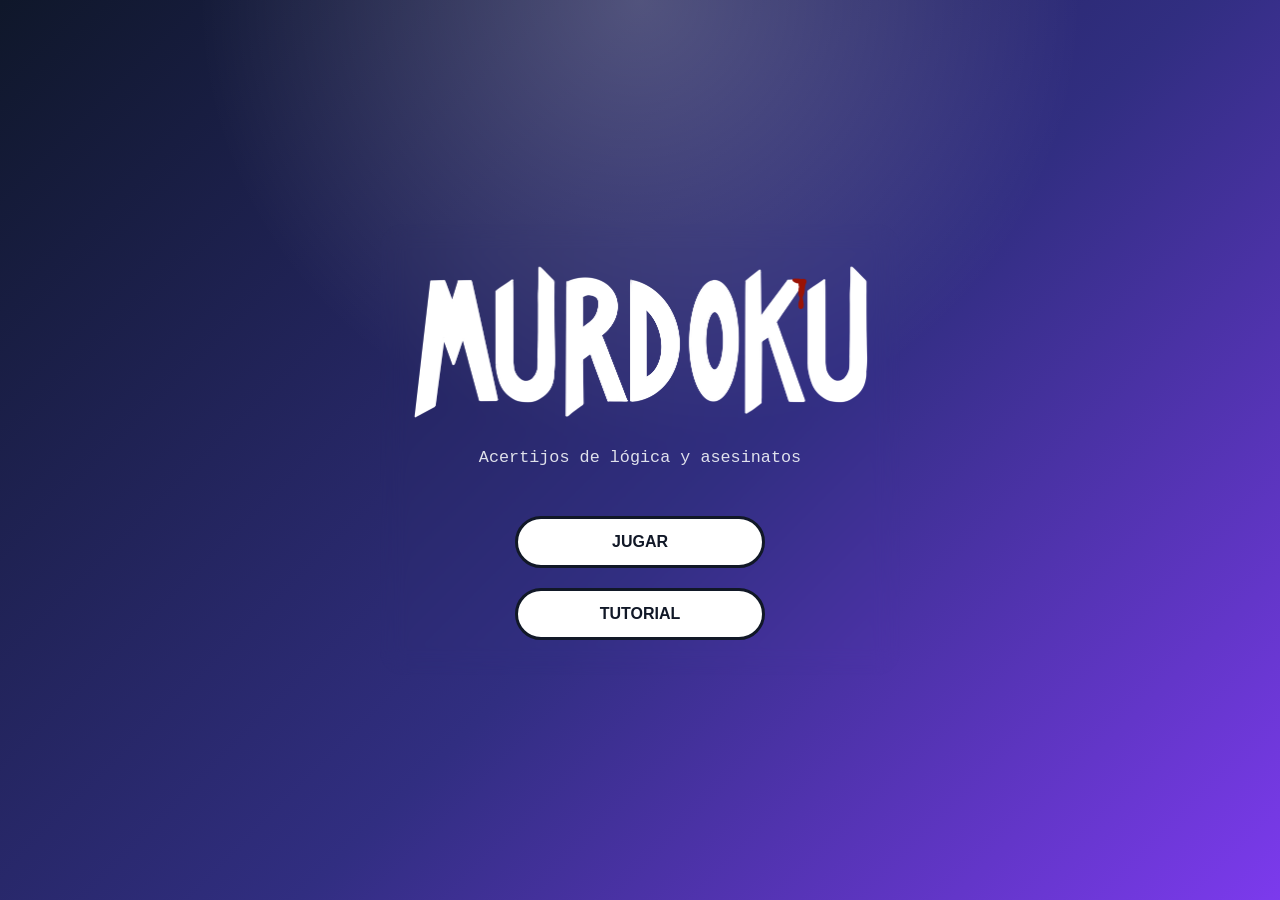
<file: index.html>
<!DOCTYPE html>
<html lang="es">
<head>
    <meta charset="UTF-8">
    <meta name="viewport" content="width=device-width, initial-scale=1.0">
    <title>MURDOKU</title>
    <link rel="stylesheet" href="css/style.css">
</head>
<body>
    <div class="start-screen" id="startScreen">
        <div class="start-screen__card">
            <img src="img/murdoku.PNG" alt="Logo" class="start-screen__logo">
            <p>Acertijos de lógica y asesinatos</p>
            <button class="btn-primary start-screen__button" id="startButton">JUGAR</button>
            <button class="btn-primary tutorial__button" id="tutorialButton">TUTORIAL</button>
        </div>
    </div>
    <div class="tutorial-screen is-hidden" id="tutorialScreen">
        <!-- Contenido del tutorial -->
    </div>
    <div class="container is-hidden" id="gameContainer">
        <h1 class="titleText" id="titleText"></h1>
        <div class="game-container">
            <div class="clues-panel">
                <div class="clues" id="cluesContainer">
                <!-- Las pistas se generarán con JavaScript -->
                </div>
            </div>

            <div class="control-panel">
           
                <div class="game-board" id="gameBoard">
                    <!-- El tablero se generará con JavaScript -->
                </div>
            </div>
        </div>
        <p class="principal-text" id="principalText"></p>
        <div class="input-group">
            <div>
                <button class="btn-primary" id="gameBackButton">VOLVER AL MENU</button>
                <button class="btn-primary" id="resetButton">REINICIAR</button>
            </div>
            <div>
                <input class="form-control" type="text" id="suspectInput" placeholder="Introduce el nombre del asesino">
                <button class="btn-primary" id="checkButton">COMPROBAR</button>
                <button class="btn-primary is-hidden" id="nextPuzzleButton">SIGUIENTE PUZZLE</button>
            </div>   
        </div>
    </div>

    <script type="module" src="js/main.js"></script>
</body>
</html>
</file>
<file: css/style.css>
* {
    margin: 0;
    padding: 0;
    box-sizing: border-box;
}

.is-hidden {
    display: none !important;
}

body {
    font-family: "Special Elite", "Courier New", monospace;
    min-height: 100vh;
    display: flex;
    justify-content: center;
    align-items: center;
    padding: 20px;

    display: flex;
    flex-direction: column;

    background: rgb(244, 223, 194);
}

.start-screen {
    position: fixed;
    inset: 0;
    display: grid;
    place-items: center;
    padding: 24px;
    background: radial-gradient(circle at top, rgba(255, 255, 255, 0.22), transparent 40%),
        linear-gradient(135deg, #0f172a 0%, #312e81 55%, #7c3aed 100%);
    
}

.start-screen__card {
    width: min(100%, 520px);
    padding: 36px 28px;
    border-radius: 24px;
    text-align: center;
    
    backdrop-filter: blur(12px);

    display: flex;
    flex-direction: column;
    gap: 20px;
    align-items: center;
}

.start-screen__card img {
    width: 500px;
}

.start-screen__card button {
    min-width: 250px;
    padding: 14px 22px;
    border-radius: 999px;
    border: 3px solid #111827;
    background: white;
    color: #111827;
    font-weight: 700;
    cursor: pointer;
}

.start-screen__card p {
    font-size: 1.05rem;
    line-height: 1.6;
    color: rgba(248, 250, 252, 0.88);
    margin-bottom: 24px;
}

/* TUTORIAL */

.tutorial-screen {
    /* position: fixed;
    inset: 0;
    display: grid;
    place-items: center;
    padding: 24px;
    
    z-index: 50; */
    display: flex;
    flex-direction: column;
    gap: 20px;
    align-items: center;
}

.tutorial-screen__card {
    width: min(100%, 700px);
    padding: 25px;
    border-radius: 24px;
    text-align: center;
    color: #000000;
    background: rgba(71, 118, 227, 0.72);
    box-shadow: 0 10px 2px rgb(30, 99, 184);
    backdrop-filter: blur(12px);

    display: flex;
    flex-direction: column;
    gap: 20px;
}

.tutorial-screen__card li {
    text-align: left;
}

.yellow-card{
    background: rgb(235, 182, 7);
    box-shadow: 0 10px 2px rgb(188, 124, 6);
    display: flex;
    flex-direction: row;
    align-items: center;
    gap: 20px;
    text-align: left;
    padding: 20px;
}

.img-tutorial {
    width: 100%;
    height: auto;
    display: block;
    margin: 0 auto;
}

.small{
   width: 100px;
    flex-shrink: 0;
    margin-left: auto;
}

.medium {
    width: 250px;
    /* flex-shrink: 0; */
    /* margin-left: auto; */
}

.divided {
    display: flex;
    flex-direction: row;
    gap: 20px;
    justify-content: space-evenly;
    align-items: center;
}

.column {
    display: flex;
    flex-direction: column;
    gap: 20px;
    flex: 1;
    align-items: center;
}

.yellow-card p {
     flex: 1;
     text-align: left;
}

.btn-primary {
    min-width: 180px;
    padding: 14px 22px;
    border: none;
    border-radius: 999px;
    background: rgb(218, 222, 225);
    border: 3px solid #111827;
    color: #111827;
    font-weight: 700;
    font-size: 1rem;
    cursor: pointer;
}

.container {
    background: white;
    border-radius: 10px;
    padding: 20px;
    box-shadow: 0 4px 6px rgba(0, 0, 0, 0.1);

    display: flex;
    flex-direction: column;
    justify-content: center;
    align-items: center;
}

.principal-text {
    font-size: 1.2rem;
    color: #333;
    text-align: center;
    margin-bottom: 20px;
}

.game-container {
    display: flex;
    gap: 20px;
    justify-content: center;
    align-items: center;
}

.header {
    text-align: center;
    margin-bottom: 20px;
}

.header h1 {
    color: #000000;
    font-size: 2.5rem;
}

.game-board {
    background: #000000;
    border-radius: 8px;
    padding: 3px;
    margin: 20px 0;
}

.board-grid {
    display: grid;
    padding: 10px;
    max-width: 600px;
    margin: 0 auto;
}

.board-grid.cols-6 {
    grid-template-columns: repeat(6, minmax(0, 1fr));
}

.cell {
    position: relative;
    aspect-ratio: 1;
    overflow: visible;
    background: white;
    border: 1px solid #141212;
    min-height: 80px;
    box-sizing: border-box;
}

.cell--interactive {
    cursor: pointer;
}

.cell--blocked {
    cursor: not-allowed;
}

.cell__layer {
    position: absolute;
    inset: 0;
    width: 100%;
    height: 100%;
    display: block;
    pointer-events: none;
    user-select: none;
}

.cell__floor {
    object-fit: cover;
    z-index: 1;
}

.cell__furniture {
    object-fit: contain;
    z-index: 2;
}

.cell__character {
    object-fit: contain;
    z-index: 6;
}

.cell__text {
    position: absolute;
    bottom: -10px;
    left: 50%;
    transform: translateX(-50%);
    display: inline-block;
    background: rgba(255, 255, 255, 0.95);
    border: 2px solid #000000;
    padding: 2px 5px;
    border-radius: 5px;
    font-size: 0.8rem;
    line-height: 1.2;
    text-align: center;
    z-index: 7;
    overflow: visible;
    white-space: nowrap;
    max-height: none;
}

.cell--highlighted::after {
    content: "";
    position: absolute;
    inset: 0;
    background: rgba(0, 0, 0, 0.25);
    z-index: 5;           
    pointer-events: none;
}


.clue {
    background: #e0e0e0;
    border: 1px solid #ccc;
    padding: 10px;
    margin-bottom: 10px;
    border-radius: 5px;
    display: flex;
    align-items: center;
    cursor: pointer;
    max-width: 375px;
}

.clue--selected {
    border-color: #1e88e5;
    border-width: 3px;
    background: #e3f2fd;
}

.clue__character {
    font-weight: bold;
    margin-bottom: 7px;
    text-transform: uppercase;
}

.img-clue {
    width: 70px;
    height: auto;
    display: block;
    margin-right: 10px;
    border-radius: 20px;
}

.form-control { 
    padding: 10px;
    border-radius: 10px;
}

.input-group {
    display: flex;
    gap: 10px;
    width: 100%;
    max-width: 100%;
    align-items: stretch;
    justify-content: space-between;
}

.input-group button {
    border-radius: 10px;
    padding: 8px 12px;
    min-width: 90px;
    width: auto;
}

.form-control {
    width: 250px;
}

.control-panel {
    display: flex;
    flex-direction: column;
    gap: 10px;
}

/* CHARACTERS */

.axel {
    background: #60380a;
}

.bella {
    background: #065c10;
}

.cora {
    background: #1794c6;
}

.douglas {
    background: #7519a3;
}

.ella {
    background: #c6a617;
}
</file>
